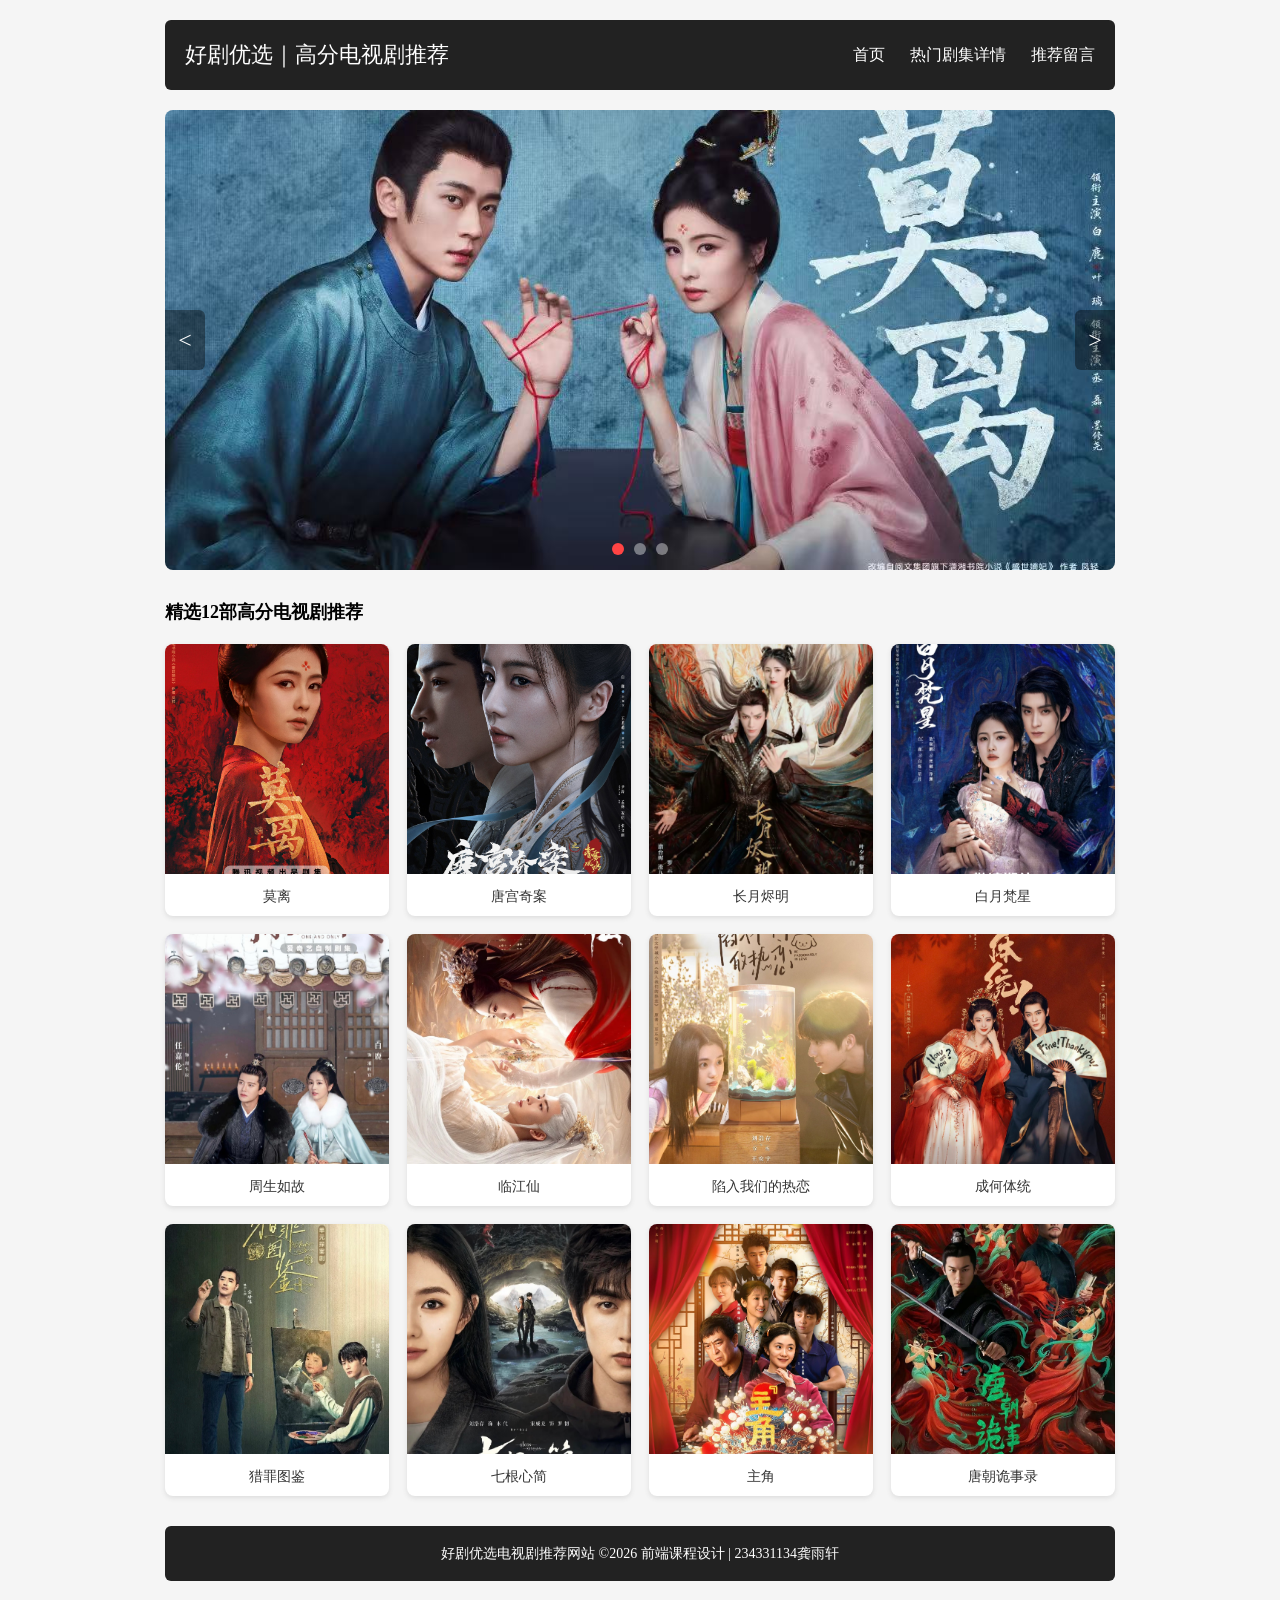
<file: index.html>
<!DOCTYPE html>
<html lang="zh-CN">
<head>
    <meta charset="utf-8">
    <title>好剧优选-电视剧推荐首页</title>
    <link rel="stylesheet" href="css/style.css">
</head>
<body>

<div id="header">
    <div class="logo">好剧优选｜高分电视剧推荐</div>
    <div class="nav">
        <ul>
            <li><a href="index.html">首页</a></li>
            <li><a href="detail.html">热门剧集详情</a></li>
            <li><a href="message.html">推荐留言</a></li>
        </ul>
    </div>
</div>

<!-- 顶部剧集轮播banner -->
<div class="banner-box">
  <!-- 轮播图片容器 -->
  <div class="banner-wrap">
    <a href="detail.html?id=1"><img src="images/banner1.jpg" alt="莫离"></a>
    <a href="detail.html?id=2"><img src="images/banner2.jpg" alt="唐宫奇案"></a>
    <a href="detail.html?id=12"><img src="images/banner3.jpg" alt="唐朝诡事录"></a>
  </div>
  <!-- 左右切换箭头 -->
  <span class="prev-btn">&lt;</span>
  <span class="next-btn">&gt;</span>
  <!-- 底部圆点指示器 -->
  <div class="dot-group">
    <span class="dot active"></span>
    <span class="dot"></span>
    <span class="dot"></span>
  </div>
</div>

<!-- 唯一main区域，12部电视剧，无重复 -->
<div id="main">
    <h2 style="margin-bottom:20px; font-size:18px;">精选12部高分电视剧推荐</h2>
    <div class="drama-box">

        <div class="drama-item">
            <a href="detail.html?id=1">
                <img src="images/j1.jpg" alt="电视剧1">
                <p>莫离</p>
            </a>
        </div>

        <div class="drama-item">
            <a href="detail.html?id=2">
                <img src="images/j2.jpg" alt="电视剧2">
                <p>唐宫奇案</p>
            </a>
        </div>

        <div class="drama-item">
            <a href="detail.html?id=3">
                <img src="images/j3.jpg" alt="电视剧3">
                <p>长月烬明</p>
            </a>
        </div>

        <div class="drama-item">
            <a href="detail.html?id=4">
                <img src="images/j4.jpg" alt="电视剧4">
                <p>白月梵星</p>
            </a>
        </div>

        <div class="drama-item">
            <a href="detail.html?id=5">
                <img src="images/j5.jpg" alt="电视剧5">
                <p>周生如故</p>
            </a>
        </div>

        <div class="drama-item">
            <a href="detail.html?id=6">
                <img src="images/j6.jpg" alt="电视剧6">
                <p>临江仙</p>
            </a>
        </div>

        <div class="drama-item">
            <a href="detail.html?id=7">
                <img src="images/j7.jpg" alt="电视剧7">
                <p>陷入我们的热恋</p>
            </a>
        </div>

        <div class="drama-item">
            <a href="detail.html?id=8">
                <img src="images/j8.jpg" alt="电视剧8">
                <p>成何体统</p>
            </a>
        </div>

        <div class="drama-item">
            <a href="detail.html?id=9">
                <img src="images/j9.jpg" alt="电视剧9">
                <p>猎罪图鉴</p>
            </a>
        </div>

        <div class="drama-item">
            <a href="detail.html?id=10">
                <img src="images/j10.jpg" alt="电视剧10">
                <p>七根心简</p>
            </a>
        </div>

        <div class="drama-item">
            <a href="detail.html?id=11">
                <img src="images/j11.jpg" alt="电视剧11">
                <p>主角</p>
            </a>
        </div>
        
        <div class="drama-item">
            <a href="detail.html?id=12">
                <img src="images/j12.jpg" alt="电视剧12">
                <p>唐朝诡事录</p>
            </a>
        </div>
    </div>
</div>

<script>
var bannerBox = document.querySelector('.banner-box');
var wrap = document.querySelector('.banner-wrap');
var imgs = document.querySelectorAll('.banner-wrap a');
var dots = document.querySelectorAll('.dot');
var prev = document.querySelector('.prev-btn');
var next = document.querySelector('.next-btn');
var index = 0;
var imgWidth = bannerBox.offsetWidth;
var timer;

function changeSlide(){
  wrap.style.transform = 'translateX(-' + index * imgWidth + 'px)';
  for(var i=0;i<dots.length;i++){
    dots[i].classList.remove('active');
  }
  dots[index].classList.add('active');
}

function autoPlay(){
  timer = setInterval(function(){
    index++;
    if(index >= imgs.length){
      index = 0;
    }
    changeSlide();
  },4000);
}

next.onclick = function(){
  clearInterval(timer);
  index++;
  if(index >= imgs.length){
    index = 0;
  }
  changeSlide();
  autoPlay();
};
prev.onclick = function(){
  clearInterval(timer);
  index--;
  if(index < 0){
    index = imgs.length - 1;
  }
  changeSlide();
  autoPlay();
};
for(var i=0;i<dots.length;i++){
  dots[i].onclick = function(){
    clearInterval(timer);
    index = Array.prototype.indexOf.call(dots,this);
    changeSlide();
    autoPlay();
  };
}
bannerBox.onmouseenter = function(){
  clearInterval(timer);
};
bannerBox.onmouseleave = function(){
  autoPlay();
};
window.onload = autoPlay;
</script>

<div id="footer">
    <p>好剧优选电视剧推荐网站 ©2026 前端课程设计 | 234331134龚雨轩</p>
</div>

</body>
</html>
</file>
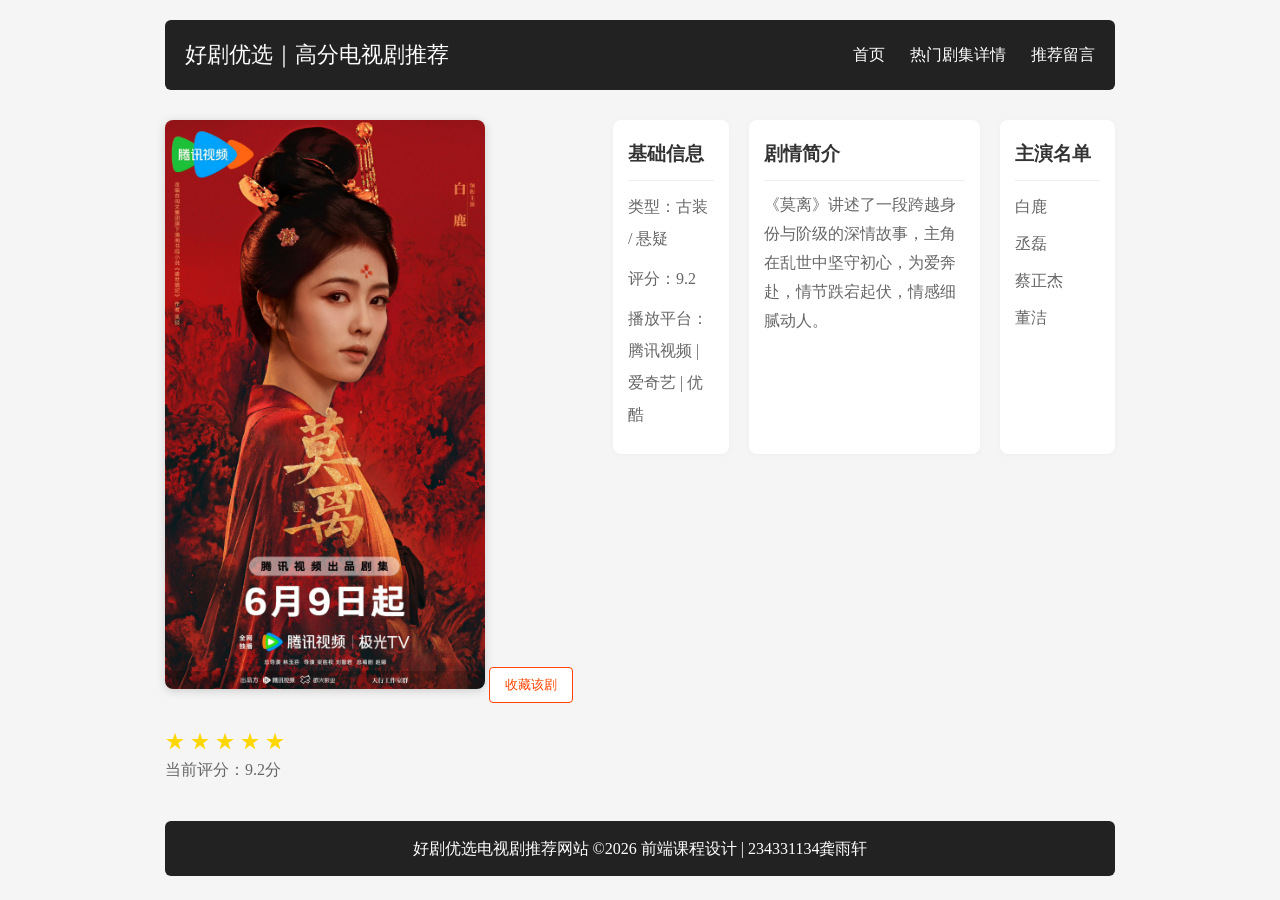
<file: detail.html>
<!DOCTYPE html>
<html lang="zh-CN">
<head>
<meta charset="utf-8">
<title>剧集详情</title>
<style>
*{margin:0;padding:0;box-sizing:border-box;list-style:none;}
body{font-family:"微软雅黑";background:#f5f5f5;padding:20px;}
#header{max-width:950px;height:70px;background:#222;margin:0 auto;display:flex;align-items:center;padding:0 20px;border-radius:6px;}
.logo{color:white;font-size:22px;}
.nav{margin-left:auto;}
.nav ul{display:flex;gap:25px;}
.nav a{color:white;text-decoration:none;}
#main{max-width:950px;margin:30px auto;display:flex;gap:40px;align-items:flex-start;}
.detail-img img{width:320px;border-radius:8px;box-shadow:0 2px 10px #ccc;}
/* 右侧三栏布局 */
.detail-text{flex:1;line-height:2.0;font-size:16px;display:grid;grid-template-columns:1fr 2fr 1fr;gap:20px;}
.base-info{background:#fff;padding:15px;border-radius:8px;box-shadow:0 1px 5px #eee;}
.base-info h3{margin-bottom:10px;color:#333;border-bottom:1px solid #eee;padding-bottom:8px;}
.base-info p{margin:8px 0;color:#666;}
.intro-info{background:#fff;padding:15px;border-radius:8px;box-shadow:0 1px 5px #eee;}
.intro-info h3{margin-bottom:10px;color:#333;border-bottom:1px solid #eee;padding-bottom:8px;}
.intro-info p{color:#666;line-height:1.8;}
.actor-info{background:#fff;padding:15px;border-radius:8px;box-shadow:0 1px 5px #eee;}
.actor-info h3{margin-bottom:10px;color:#333;border-bottom:1px solid #eee;padding-bottom:8px;}
.actor-info ul li{margin:5px 0;color:#666;}
/* 收藏按钮 */
.collect-btn{margin:15px 0;padding:8px 15px;background:#fff;border:1px solid #ff4400;color:#ff4400;border-radius:4px;cursor:pointer;transition:all 0.3s;}
.collect-btn:hover{background:#ff4400;color:#fff;}
.collect-btn.active{background:#ff4400;color:#fff;}
/* 星级评分 */
.star-score{margin:10px 0;}
.star-score .stars{display:flex;gap:5px;cursor:pointer;}
.star-score .star{font-size:20px;color:#ddd;}
.star-score .star.active{color:#ffd700;}
.star-score .score-text{margin-top:5px;color:#666;}
#footer{max-width:950px;height:55px;background:#222;color:white;text-align:center;line-height:55px;margin:30px auto 0;border-radius:6px;}
.back-home{margin-top:20px;display:inline-block;color:red;font-size:16px;text-decoration:none;}
</style>
</head>

<body>

<div id="header">
<div class="logo">好剧优选｜高分电视剧推荐</div>
<div class="nav">
<ul>
<li><a href="index.html">首页</a></li>
<li><a href="detail.html">热门剧集详情</a></li>
<li><a href="message.html">推荐留言</a></li>
</ul>
</div>
</div>

<div id="main">
<div class="detail-img">
<img id="poster" src="">
<!-- 收藏按钮 -->
<button class="collect-btn" id="collectBtn">收藏该剧</button>
<!-- 星级评分组件 -->
<div class="star-score">
  <div class="stars" id="starContainer">
    <span class="star">★</span>
    <span class="star">★</span>
    <span class="star">★</span>
    <span class="star">★</span>
    <span class="star">★</span>
  </div>
  <div class="score-text" id="scoreText">点击评分</div>
</div>
</div>

<div class="detail-text">
  <!-- 第一栏：基础信息 -->
  <div class="base-info">
    <h3>基础信息</h3>
    <p id="type"></p>
    <p id="score"></p>
    <p id="platform">播放平台：腾讯视频 | 爱奇艺 | 优酷</p>
  </div>
  <!-- 第二栏：剧情简介 -->
  <div class="intro-info">
    <h3>剧情简介</h3>
    <p id="intro"></p>
  </div>
  <!-- 第三栏：主演名单 -->
  <div class="actor-info">
    <h3>主演名单</h3>
    <ul id="actors"></ul>
  </div>
</div>
</div>

<div id="footer">
<p>好剧优选电视剧推荐网站 ©2026 前端课程设计 | 234331134龚雨轩</p>
</div>

<script>
// 剧集完整数据
var data = [
{},
{
  name:"莫离",
  img:"images/j1.jpg",
  type:"类型：古装 / 悬疑",
  score:"评分：9.2",
  intro:"《莫离》讲述了一段跨越身份与阶级的深情故事，主角在乱世中坚守初心，为爱奔赴，情节跌宕起伏，情感细腻动人。",
  actors:["白鹿", "丞磊", "蔡正杰", "董洁"],
  scoreNum:9.2
},
{
  name:"唐宫奇案",
  img:"images/j2.jpg",
  type:"类型：古装 / 探案",
  score:"评分：8.9",
  intro:"《唐宫奇案》以大唐盛世为背景，一系列离奇案件接连发生，主角凭借智慧揭开层层迷雾，还原真相，伸张正义。",
  actors:["白鹿", "王星越", "赵弈钦", "姚安娜"],
  scoreNum:8.9
},
{
  name:"长月烬明",
  img:"images/j3.jpg",
  type:"类型：仙侠 / 爱情",
  score:"评分：8.5",
  intro:"《长月烬明》是一部仙侠虐恋大作，讲述了神女与魔神之间三生三世的爱恨纠缠，画面绝美，情感戳心。",
  actors:["罗云熙", "白鹿", "陈都灵", "邓为"],
  scoreNum:8.5
},
{
  name:"白月梵星",
  img:"images/j4.jpg",
  type:"类型：古装 / 仙侠",
  score:"评分：8.3",
  intro:"《白月梵星》讲述了凡女意外踏入仙门，与妖族少主相遇相知，共同闯荡仙界，破除危机的热血成长故事。",
  actors:["白鹿", "敖瑞鹏", "代露娃", "常华森"],
  scoreNum:8.3
},
{
  name:"周生如故",
  img:"images/j5.jpg",
  type:"类型：古装 / 虐心",
  score:"评分：9.1",
  intro:"《周生如故》以家国大义与儿女情长为主线，小南辰王与崔时宜相爱却不能相守，结局令人意难平。",
  actors:["任嘉伦", "白鹿", "王星越", "李宜儒"],
  scoreNum:9.1
},
{
  name:"临江仙",
  img:"images/j6.jpg",
  type:"类型：古装 / 权谋",
  score:"评分：8.7",
  intro:"《临江仙》讲述了寒门子弟凭借智慧在朝堂立足，历经权谋斗争，坚守本心，最终守护一方百姓。",
  actors:["白鹿", "曾舜晞", "何瑞贤", "陈鑫海"],
  scoreNum:8.7
},
{
  name:"陷入我们的热恋",
  img:"images/j7.jpg",
  type:"类型：青春 / 校园",
  score:"评分：8.2",
  intro:"《陷入我们的热恋》是一部高甜校园剧，讲述了学霸与少女从青涩相识到深情相恋的浪漫青春故事。",
  actors:["刘浩存", "王安宇", "曾黎", "吴汉坤"],
  scoreNum:8.2
},
{
  name:"成何体统",
  img:"images/j8.jpg",
  type:"类型：古装 / 喜剧",
  score:"评分：8.8",
  intro:"《成何体统》是穿越搞笑古装剧，现代女主意外穿越成冷宫妃子，爆笑逆袭，欢乐不断。",
  actors:["丞磊", "王楚然", "唐晓天", "胡意璇"],
  scoreNum:8.8
},
{
  name:"猎罪图鉴",
  img:"images/j9.jpg",
  type:"类型：刑侦 / 悬疑",
  score:"评分：9.0",
  intro:"《猎罪图鉴》以模拟画像师为视角，破解各种离奇悬案，用专业与正义还原真相。",
  actors:["檀健次", "金世佳", "张柏嘉", "朱嘉琦"],
  scoreNum:9.0
},
{
  name:"七根心简",
  img:"images/j10.jpg",
  type:"类型：奇幻 / 冒险",
  score:"评分：8.4",
  intro:"《七根心简》讲述少年意外获得神秘法器，踏上冒险之旅，揭开身世与世界的终极秘密。",
  actors:["宋威龙", "刘浩存", "敖瑞鹏", "王奕婷"],
  scoreNum:8.4
},
{
  name:"主角",
  img:"images/j11.jpg",
  type:"类型：现实 / 励志",
  score:"评分：8.1",
  intro:"《主角》讲述平凡人在生活中努力拼搏，不向命运低头，最终活成自己人生主角的励志故事。",
  actors:["刘浩存", "张嘉益", "窦骁", "秦海璐"],
  scoreNum:8.1
},
{
  name:"唐朝诡事录",
  img:"images/j12.jpg",
  type:"类型：古装 / 悬疑 / 志怪",
  score:"评分：8.2",
  intro:"《唐朝诡事录》讲述了盛唐之下，吏部侍郎苏无名与金吾卫中郎将卢凌风从针锋相对到携手同行，遍历长安、南州等地，破解八大诡异奇案，揭开民间怪谈与朝堂权谋交织的真相，守护大唐百姓安宁的故事。",
  actors:["杨旭文", "杨志刚", "郜思雯", "陈创"],
  scoreNum:8.2
}
];

// 获取URL剧集ID
var id = location.search.split("=")[1];
if(!id){
    id = 1;
}
var currentData = data[id];

// 渲染基础信息
document.getElementById("poster").src = currentData.img;
document.getElementById("type").innerText = currentData.type;
document.getElementById("score").innerText = currentData.score;
document.getElementById("intro").innerText = currentData.intro;

// 渲染主演（ES5无箭头）
var actorList = document.getElementById("actors");
currentData.actors.forEach(function(actor){
  var li = document.createElement("li");
  li.innerText = actor;
  actorList.appendChild(li);
});

// 收藏按钮逻辑
var collectBtn = document.getElementById("collectBtn");
var collectedDramas = JSON.parse(localStorage.getItem("collectedDramas") || "[]");
if(collectedDramas.indexOf(id) > -1){
  collectBtn.classList.add("active");
  collectBtn.innerText = "已收藏";
}
collectBtn.addEventListener("click", function(){
  if(collectedDramas.indexOf(id) > -1){
    // 取消收藏 filter ES5写法
    collectedDramas = collectedDramas.filter(function(item){
      return item !== id;
    });
    collectBtn.classList.remove("active");
    collectBtn.innerText = "收藏该剧";
  }else{
    collectedDramas.push(id);
    collectBtn.classList.add("active");
    collectBtn.innerText = "已收藏";
  }
  localStorage.setItem("collectedDramas", JSON.stringify(collectedDramas));
});

// 星级评分逻辑
var stars = document.querySelectorAll("#starContainer .star");
var scoreText = document.getElementById("scoreText");
var scoreNum = currentData.scoreNum;
var starLevel = Math.round(scoreNum / 2);

// 初始化星级（ES5 forEach）
stars.forEach(function(star, index){
  if(index < starLevel){
    star.classList.add("active");
  }
});
scoreText.innerText = "当前评分：" + scoreNum + "分";

// 鼠标悬浮、点击星级（ES5 无箭头）
for(var i=0; i<stars.length; i++){
  // 悬浮预览
  stars[i].onmouseover = function(){
    var idx = Array.prototype.indexOf.call(stars, this);
    for(var j=0; j<stars.length; j++){
      if(j <= idx){
        stars[j].classList.add("active");
      }else{
        stars[j].classList.remove("active");
      }
    }
    scoreText.innerText = "你选择了" + ((idx + 1) * 2) + "分";
  };
  // 鼠标离开恢复
  stars[i].onmouseout = function(){
    for(var j=0; j<stars.length; j++){
      if(j < starLevel){
        stars[j].classList.add("active");
      }else{
        stars[j].classList.remove("active");
      }
    }
    scoreText.innerText = "当前评分：" + scoreNum + "分";
  };
  // 点击打分
  stars[i].onclick = function(){
    var idx = Array.prototype.indexOf.call(stars, this);
    starLevel = idx + 1;
    scoreNum = starLevel * 2;
    scoreText.innerText = "已评分：" + scoreNum + "分";
  };
}
</script>

</body>
</html>
</file>
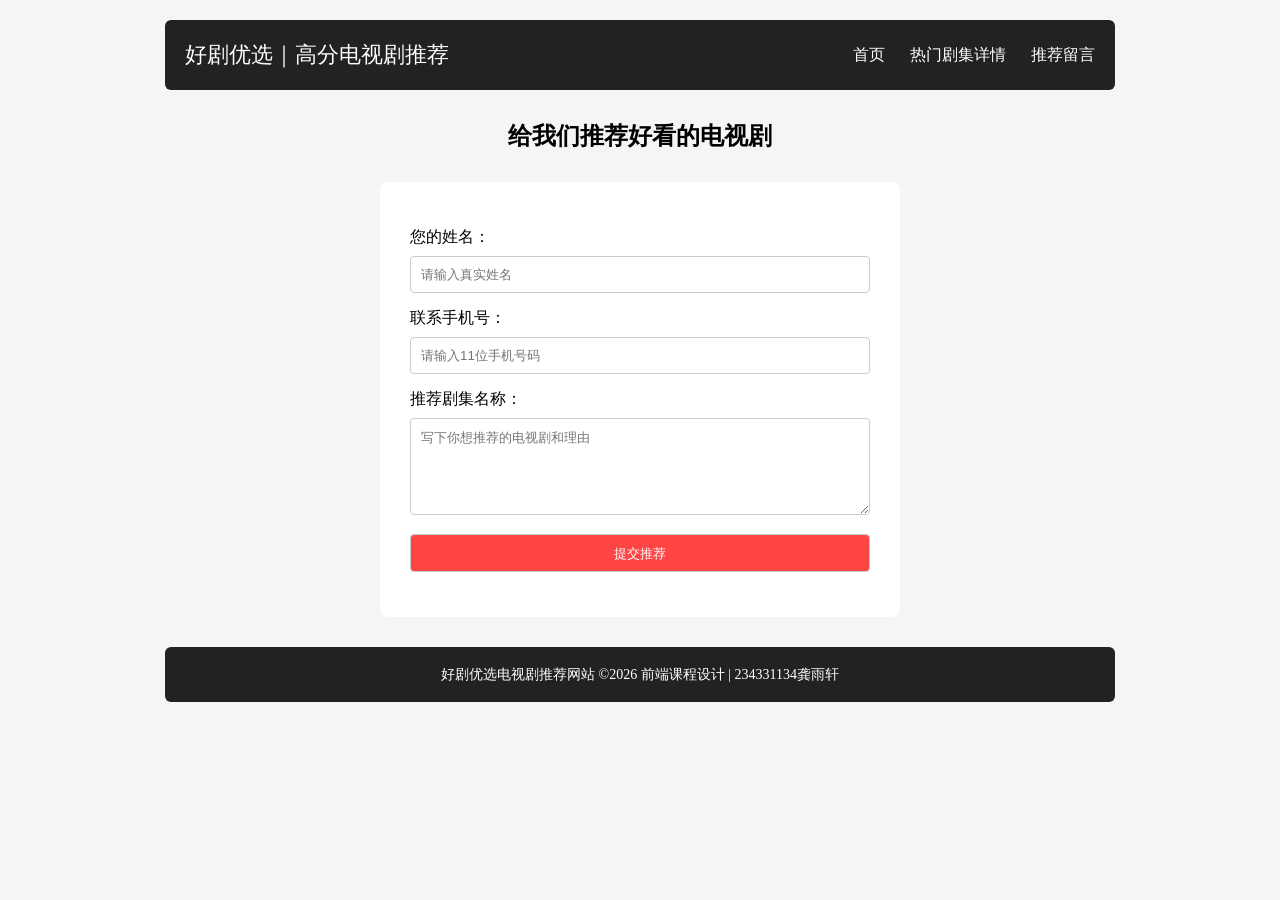
<file: message.html>
<!DOCTYPE html>
<html lang="zh-CN">
<head>
    <meta charset="utf-8">
    <title>剧集推荐留言</title>
    <link rel="stylesheet" href="css/style.css">
</head>
<body>
    <!--复用公共头部导航-->
    <div id="header">
        <div class="logo">好剧优选｜高分电视剧推荐</div>
        <div class="nav">
            <ul>
                <li><a href="index.html">首页</a></li>
                <li><a href="detail.html">热门剧集详情</a></li>
                <li><a href="message.html">推荐留言</a></li>
            </ul>
        </div>
    </div>

    <div id="main">
        <h2 style="text-align:center;margin-bottom:30px;">给我们推荐好看的电视剧</h2>
        <!--表单form标签，绑定提交校验事件onsubmit-->
        <form class="form-box" onsubmit="return checkForm()">
            <div class="form-item">
                <label>您的姓名：</label>
                <input type="text" id="username" placeholder="请输入真实姓名">
            </div>
            <div class="form-item">
                <label>联系手机号：</label>
                <input type="text" id="phone" placeholder="请输入11位手机号码">
            </div>
            <div class="form-item">
                <label>推荐剧集名称：</label>
                <textarea id="msg" rows="5" placeholder="写下你想推荐的电视剧和理由"></textarea>
            </div>
            <div class="form-item">
                <input type="submit" value="提交推荐" class="btn">
            </div>
        </form>
    </div>

    <!--页脚-->
    <div id="footer">
        <p>好剧优选电视剧推荐网站 ©2026 前端课程设计 | 234331134龚雨轩</p>
    </div>

    <!--JS表单验证代码【注释：考核要求表单有效性校验，原生JS实现，关键技术】-->
    <script>
        function checkForm(){
            //1.获取表单三个输入框的值
            var uname = document.getElementById("username").value.trim();
            var tel = document.getElementById("phone").value.trim();
            var content = document.getElementById("msg").value.trim();

            //校验1：姓名不能为空
            if(uname == ""){
                alert("姓名不能为空，请填写！");
                return false; //阻止表单提交
            }
            //校验2：手机号正则校验，必须11位纯数字
            var regPhone = /^1[3-9]\d{9}$/;
            if(!regPhone.test(tel)){
                alert("手机号格式错误，请输入11位有效号码！");
                return false;
            }
            //校验3：推荐内容不能为空
            if(content == ""){
                alert("推荐内容不能为空！");
                return false;
            }
            //全部校验通过
            alert("提交成功！感谢您的剧集推荐");
            return true;
        }
    </script>
</body>
</html>
</file>
<file: css/style.css>
*{
    margin:0;
    padding:0;
    box-sizing:border-box;
    list-style:none;
}
body{
    font-family:"微软雅黑";
    background:#f5f5f5;
    padding:20px;
}
#header{
    width:100%;
    max-width:950px;
    height:70px;
    background:#222;
    margin:0 auto;
    display:flex;
    align-items:center;
    padding:0 20px;
    border-radius:6px;
}
.logo{
    color:white;
    font-size:22px;
}
.nav{
    margin-left:auto;
}
.nav ul{
    display:flex;
    gap:25px;
}
.nav a{
    color:white;
    text-decoration:none;
}
#main{
    max-width:950px;
    margin:30px auto;
}
.drama-box{
    display:grid;
    grid-template-columns:repeat(4, 1fr);
    gap:18px;
}
.drama-item{
    background:white;
    border-radius:8px;
    overflow:hidden;
    box-shadow:0 2px 5px #ddd;
}
.drama-item img{
    width:100%;
    height:230px;
    object-fit:cover;
}
.drama-item p{
    padding:10px;
    text-align:center;
    font-size:14px;
}
#footer{
    max-width:950px;
    height:55px;
    background:#222;
    color:white;
    text-align:center;
    line-height:55px;
    margin:30px auto 0;
    border-radius:6px;
    font-size:14px;
}

/* 下面是留言页本来就需要的样式，不重复、不影响布局 */
.form-box{
    width:520px;
    margin:0 auto;
    background:#fff;
    padding:30px;
    border-radius:8px;
}
.form-item{
    margin:15px 0;
}
.form-item label{
    display:block;
    margin-bottom:8px;
}
.form-item input,.form-item textarea{
    width:100%;
    padding:10px;
    border:1px solid #ccc;
    border-radius:4px;
}
.btn{
    width:110px;
    height:38px;
    background:#ff4444;
    color:#fff;
    border:none;
    cursor:pointer;
}

a{
    text-decoration:none;
    color:#333;
}
a:hover{
    color:#ff4444;
}


/* 顶部轮播banner样式 适配好剧优选网站 */
.banner-box{
  width: 100%;
  max-width: 950px;
  height: 460px;
  margin: 20px auto;
  overflow: hidden;
  position: relative;
  border-radius: 8px;
}
.banner-wrap{
  width: 300%;
  height: 100%;
  display: flex;
  transition: transform 0.6s ease;
}
.banner-wrap a{
  width: 100%;
  height: 100%;
}
.banner-wrap img{
  width: 100%;
  height: 100%;
  object-fit: cover;
  display: block;
}
/* 左右箭头按钮 */
.prev-btn,.next-btn{
  position: absolute;
  top: 50%;
  transform: translateY(-50%);
  width: 40px;
  height: 60px;
  background: rgba(0,0,0,0.4);
  color: #fff;
  font-size: 24px;
  text-align: center;
  line-height: 60px;
  cursor: pointer;
  user-select: none;
}
.prev-btn{
  left: 0;
  border-top-right-radius: 6px;
  border-bottom-right-radius: 6px;
}
.next-btn{
  right: 0;
  border-top-left-radius: 6px;
  border-bottom-left-radius: 6px;
}
.prev-btn:hover,.next-btn:hover{
  background: rgba(0,0,0,0.7);
}
/* 底部圆点 */
.dot-group{
  position: absolute;
  bottom: 15px;
  left: 50%;
  transform: translateX(-50%);
  display: flex;
  gap: 10px;
}
.dot{
  width: 12px;
  height: 12px;
  border-radius: 50%;
  background: rgba(255,255,255,0.4);
  cursor: pointer;
}
.dot.active{
  background: #ff4444;
}
</file>
